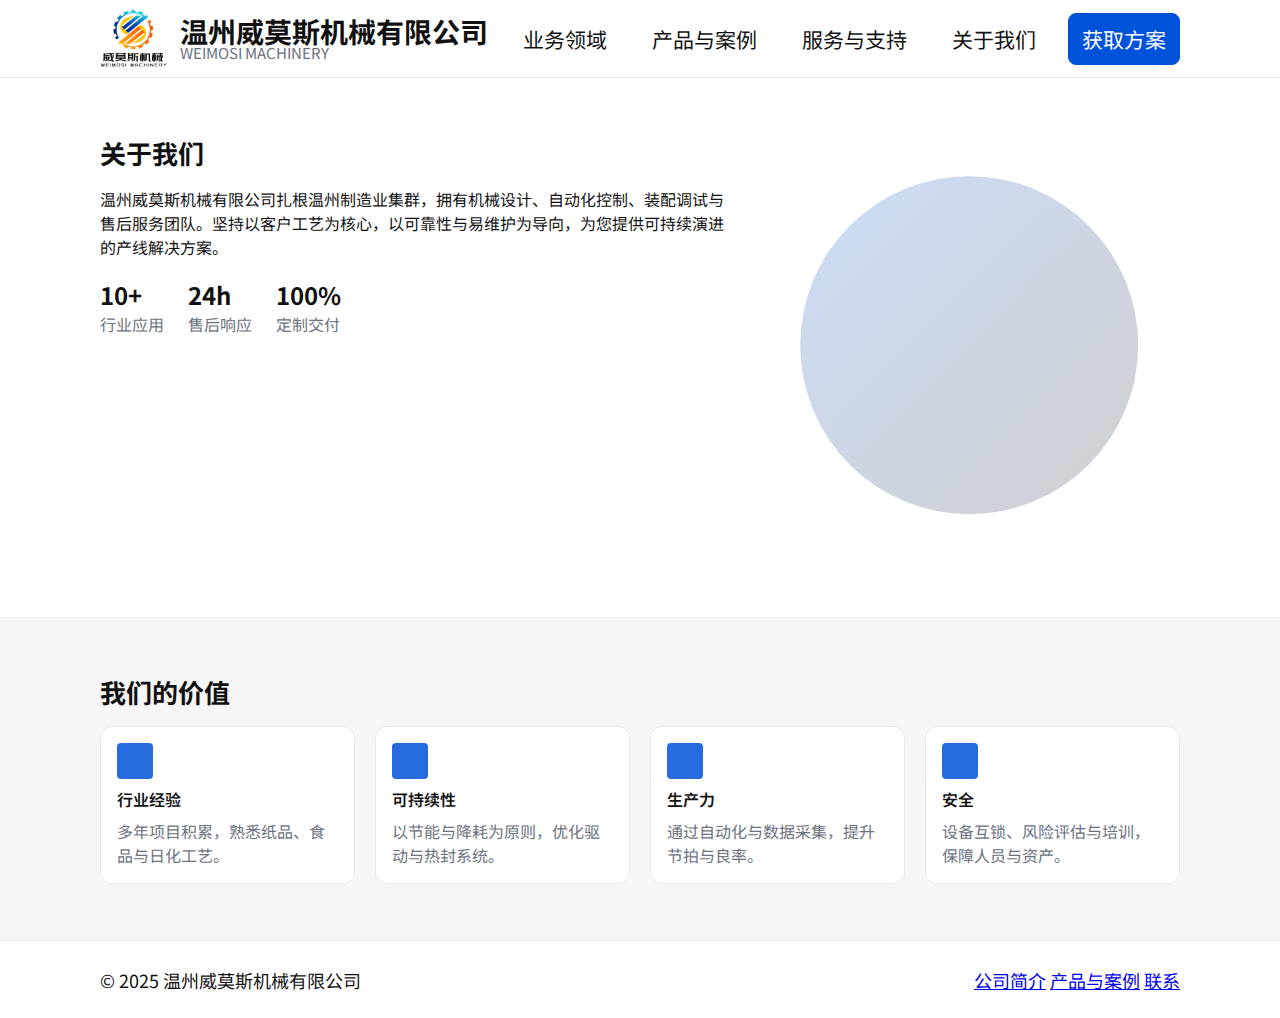
<file: about.html>
<!doctype html>
<html lang="zh-CN">
<head>
<meta charset="utf-8">
<meta name="viewport" content="width=device-width, initial-scale=1">
<title>关于我们 | 温州威莫斯机械有限公司</title>
<link rel="preconnect" href="https://fonts.googleapis.com">
<link rel="preconnect" href="https://fonts.gstatic.com" crossorigin>
<link href="https://fonts.googleapis.com/css2?family=Noto+Sans+SC:wght@400;600;700&display=swap" rel="stylesheet">
<link rel="stylesheet" href="styles.css">
</head>
<body>
<header class="site-header">
  <div class="container header-inner">
    <a class="brand" href="index.html">
      <img class="brand-logo" src="assets/logo.png" alt="温州威莫斯机械有限公司 Logo">
      <div class="brand-text">
        <strong>温州威莫斯机械有限公司</strong>
        <span>WEIMOSI MACHINERY</span>
      </div>
    </a>
    <nav class="nav">
      <a href="categories.html">业务领域</a>
      <a href="products.html">产品与案例</a>
      <a href="services.html">服务与支持</a>
      <a href="about.html">关于我们</a>
      <a class="cta" href="contact.html">获取方案</a>
    </nav>
  </div>
</header>

<section class="section">
  <div class="container about">
    <div class="about-text">
      <h2>关于我们</h2>
      <p>温州威莫斯机械有限公司扎根温州制造业集群，拥有机械设计、自动化控制、装配调试与售后服务团队。坚持以客户工艺为核心，以可靠性与易维护为导向，为您提供可持续演进的产线解决方案。</p>
      <div class="stats">
        <div class="stat"><span class="num">10+</span><span class="label">行业应用</span></div>
        <div class="stat"><span class="num">24h</span><span class="label">售后响应</span></div>
        <div class="stat"><span class="num">100%</span><span class="label">定制交付</span></div>
      </div>
    </div>
    <div class="about-media">
      <svg viewBox="0 0 200 200" class="placeholder" aria-hidden="true"><defs><linearGradient id="g" x1="0" y1="0" x2="1" y2="1"><stop offset="0%" stop-color="#0052d9"/><stop offset="100%" stop-color="#111"/></linearGradient></defs><circle cx="100" cy="100" r="80" fill="url(#g)" opacity="0.2"/></svg>
    </div>
  </div>
</section>

<section class="section alt values">
  <div class="container">
    <h2>我们的价值</h2>
    <div class="values-grid">
      <div class="value">
        <div class="value-icon"></div>
        <div class="value-title">行业经验</div>
        <div class="value-desc">多年项目积累，熟悉纸品、食品与日化工艺。</div>
      </div>
      <div class="value">
        <div class="value-icon"></div>
        <div class="value-title">可持续性</div>
        <div class="value-desc">以节能与降耗为原则，优化驱动与热封系统。</div>
      </div>
      <div class="value">
        <div class="value-icon"></div>
        <div class="value-title">生产力</div>
        <div class="value-desc">通过自动化与数据采集，提升节拍与良率。</div>
      </div>
      <div class="value">
        <div class="value-icon"></div>
        <div class="value-title">安全</div>
        <div class="value-desc">设备互锁、风险评估与培训，保障人员与资产。</div>
      </div>
    </div>
  </div>
</section>

<footer class="site-footer">
  <div class="container footer-inner">
    <div>© 2025 温州威莫斯机械有限公司</div>
    <div class="footer-links">
      <a href="about.html">公司简介</a>
      <a href="products.html">产品与案例</a>
      <a href="contact.html">联系</a>
    </div>
  </div>
</footer>

</body>
</html>
</file>
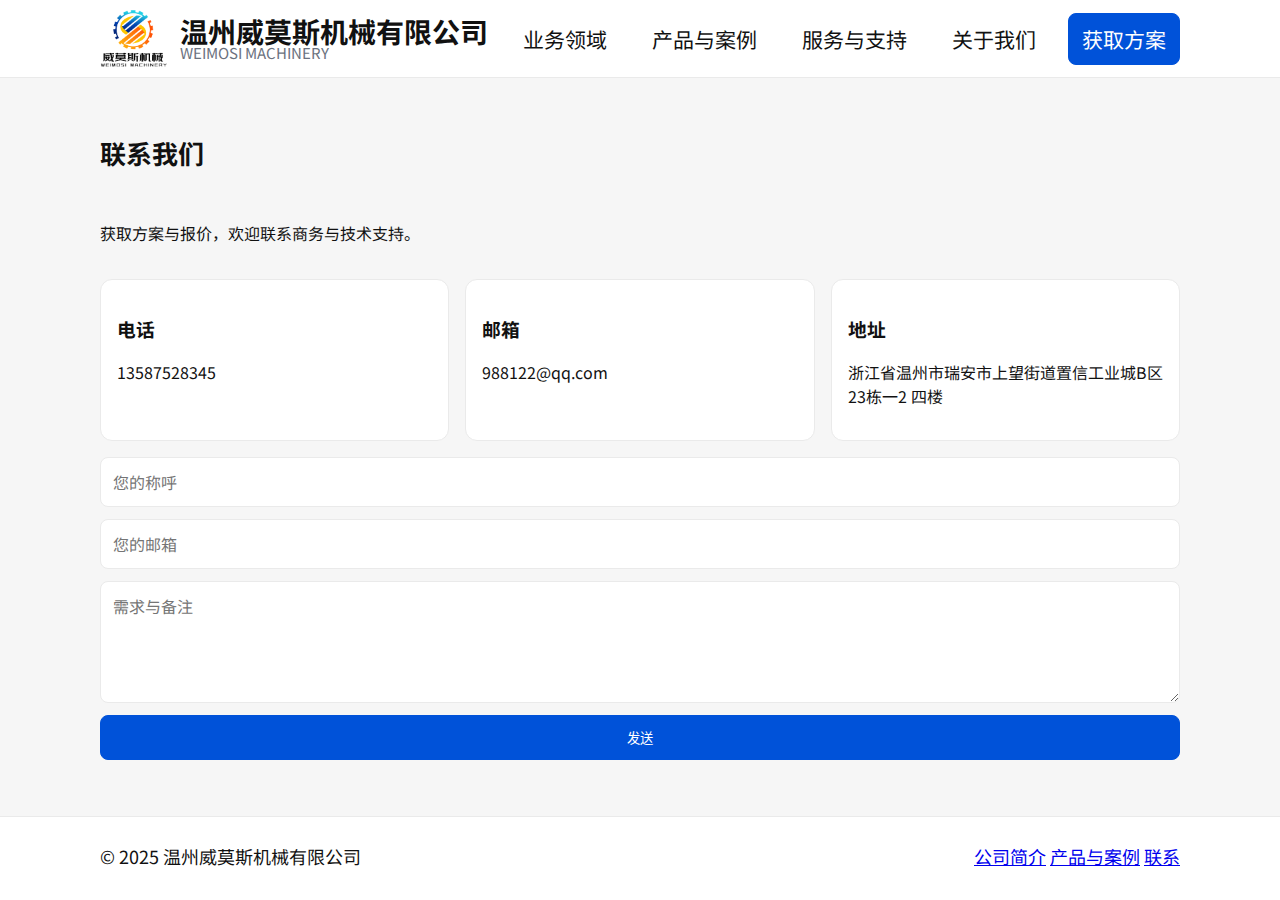
<file: contact.html>
<!doctype html>
<html lang="zh-CN">
<head>
<meta charset="utf-8">
<meta name="viewport" content="width=device-width, initial-scale=1">
<title>联系我们 | 温州威莫斯机械有限公司</title>
<link rel="preconnect" href="https://fonts.googleapis.com">
<link rel="preconnect" href="https://fonts.gstatic.com" crossorigin>
<link href="https://fonts.googleapis.com/css2?family=Noto+Sans+SC:wght@400;600;700&display=swap" rel="stylesheet">
<link rel="stylesheet" href="styles.css">
</head>
<body>
<header class="site-header">
  <div class="container header-inner">
    <a class="brand" href="index.html">
      <img class="brand-logo" src="assets/logo.png" alt="温州威莫斯机械有限公司 Logo">
      <div class="brand-text">
        <strong>温州威莫斯机械有限公司</strong>
        <span>WEIMOSI MACHINERY</span>
      </div>
    </a>
    <nav class="nav">
      <a href="categories.html">业务领域</a>
      <a href="products.html">产品与案例</a>
      <a href="services.html">服务与支持</a>
      <a href="about.html">关于我们</a>
      <a class="cta" href="contact.html">获取方案</a>
    </nav>
  </div>
</header>

<section class="section alt">
  <div class="container contact">
    <h2>联系我们</h2>
    <p>获取方案与报价，欢迎联系商务与技术支持。</p>
    <div class="contact-grid">
      <div class="contact-card">
        <h3>电话</h3>
        <p>13587528345</p>
      </div>
      <div class="contact-card">
        <h3>邮箱</h3>
        <p>988122@qq.com</p>
      </div>
      <div class="contact-card">
        <h3>地址</h3>
        <p>浙江省温州市瑞安市上望街道置信工业城B区23栋一2 四楼</p>
      </div>
      <form class="contact-form" action="#" method="post">
        <input type="text" name="name" placeholder="您的称呼" required>
        <input type="email" name="email" placeholder="您的邮箱" required>
        <textarea name="message" rows="4" placeholder="需求与备注" required></textarea>
        <button type="submit" class="btn primary">发送</button>
      </form>
    </div>
  </div>
</section>

<footer class="site-footer">
  <div class="container footer-inner">
    <div>© 2025 温州威莫斯机械有限公司</div>
    <div class="footer-links">
      <a href="about.html">公司简介</a>
      <a href="products.html">产品与案例</a>
      <a href="contact.html">联系</a>
    </div>
  </div>
</footer>

</body>
</html>
</file>
<file: styles.css>
:root{--text:#111;--muted:#6b7280;--primary:#0052d9;--surface:#ffffff;--surface-2:#f6f6f6;--border:#eaeaea}
*{box-sizing:border-box}
html,body{padding:0;margin:0}
body{font-family:'Noto Sans SC',system-ui,-apple-system,Segoe UI,Roboto,Helvetica,Arial,"PingFang SC","Hiragino Sans GB","Microsoft YaHei",sans-serif;color:var(--text);background:#fff}
img{max-width:100%;display:block}
.container{width:100%;max-width:1120px;margin:0 auto;padding:0 20px}
.btn{display:inline-block;padding:12px 18px;border-radius:8px;border:1px solid var(--border);text-decoration:none;color:var(--text);background:var(--surface);transition:.2s}
.btn:hover{transform:translateY(-1px)}
.btn.primary{background:var(--primary);color:#fff;border-color:var(--primary)}
.site-header{position:sticky;top:0;background:#fff;border-bottom:1px solid var(--border);z-index:10}
.topbar{background:var(--primary);color:#fff}
.topbar-inner{display:flex;align-items:center;justify-content:space-between;height:36px}
.topbar a{color:#fff;text-decoration:none}
.header-inner{display:flex;align-items:center;justify-content:space-between;min-height:77px}
.brand{display:flex;align-items:center;gap:12px;color:inherit;text-decoration:none}
.brand-logo{width:68px;height:68px;object-fit:contain}
.brand-text{display:flex;flex-direction:column;line-height:1}
.brand-text strong{font-weight:700;font-size:28px}
.brand-text span{font-size:15px;color:var(--muted)}
.nav{display:flex;gap:19px;align-items:center}
.nav a{color:var(--text);text-decoration:none;padding:10px 13px;border-radius:8px;font-size:21px}
.nav .cta{background:var(--primary);border:1px solid var(--primary);color:#fff}
.hero{background:#fff}
.hero-inner{display:grid;grid-template-columns:1.2fr .8fr;gap:32px;padding:77px 0}
.hero-content h1{font-size:51px;margin:0 0 12px}
.hero-content p{color:var(--muted);margin:0 0 24px;font-size:18px}
.hero-img{border-radius:12px;border:1px solid var(--border);background:var(--surface-2)}
.section{padding:56px 0}
.section h2{font-size:26px;margin:0 0 16px}
.section.alt{background:var(--surface-2)}
.cards{display:grid;grid-template-columns:repeat(2,1fr);gap:24px}
.card{background:#fff;border:1px solid var(--border);border-radius:12px;overflow:hidden;display:flex;flex-direction:column}
.card-img{height:200px;object-fit:cover;background:var(--surface-2)}
.card-body{padding:18px}
.card-body h3{margin:0 0 8px;font-size:26px}
.card-body p{margin:0 0 14px;color:var(--muted);font-size:18px}
.features{display:grid;gap:6px;padding:0;margin:0}
.features li{list-style:none;position:relative;padding-left:18px}
.features li::before{content:"";position:absolute;left:0;top:8px;width:8px;height:8px;border-radius:50%;background:var(--primary)}
.gallery{display:grid;grid-template-columns:repeat(3,1fr);gap:16px}
.gallery-item{border-radius:12px;overflow:hidden;border:1px solid var(--border);background:#fff}
.gallery-item img{height:180px;object-fit:cover}
.gallery-item figcaption{padding:12px;color:var(--muted);font-size:18px}
.about{display:grid;grid-template-columns:1.2fr .8fr;gap:24px}
.stats{display:flex;gap:24px;margin-top:18px}
.stat{display:flex;flex-direction:column;align-items:flex-start}
.num{font-size:24px;font-weight:700}
.label{color:var(--muted)}
.placeholder{width:100%;height:auto}
.contact{display:flex;flex-direction:column;gap:18px}
.contact-grid{display:grid;grid-template-columns:repeat(3,1fr);gap:16px}
.contact-card{background:#fff;border:1px solid var(--border);border-radius:12px;padding:16px}
.contact-form{grid-column:1/-1;display:grid;gap:12px}
.contact-form input,.contact-form textarea{padding:12px;border:1px solid var(--border);border-radius:8px;font:inherit}
.site-footer{border-top:1px solid var(--border);background:#fff}
.footer-inner{display:flex;align-items:center;justify-content:space-between;min-height:77px;font-size:18px}
.values-grid{display:grid;grid-template-columns:repeat(4,1fr);gap:20px}
.value{background:#fff;border:1px solid var(--border);border-radius:12px;padding:16px;display:flex;flex-direction:column;gap:8px}
.value-title{font-weight:600}
.value-desc{color:var(--muted)}
.value-icon{width:36px;height:36px;border-radius:4px;background:var(--primary);opacity:.85}
.values-grid{display:grid;grid-template-columns:repeat(4,1fr);gap:20px}
.value{background:#fff;border:1px solid var(--border);border-radius:12px;padding:16px;display:flex;flex-direction:column;gap:8px}
.value-title{font-weight:600}
.value-desc{color:var(--muted)}
.value-icon{width:36px;height:36px;border-radius:4px;background:var(--primary);opacity:.85}
@media (max-width:900px){.hero-inner{grid-template-columns:1fr}.cards{grid-template-columns:1fr}.gallery{grid-template-columns:1fr 1fr}.about{grid-template-columns:1fr}.contact-grid{grid-template-columns:1fr}}
@media (max-width:900px){.tiles{grid-template-columns:1fr 1fr}.tile-cover{height:180px}}
@media (max-width:768px){.container{padding:0 16px}.header-inner{min-height:64px}.brand-logo{width:48px;height:48px}.brand-text strong{font-size:22px}.brand-text span{font-size:12px}.nav{gap:10px;overflow-x:auto;white-space:nowrap;-webkit-overflow-scrolling:touch;padding-bottom:6px}.nav a{font-size:16px;padding:8px 10px}.hero-inner{grid-template-columns:1fr;padding:56px 0}.hero-content h1{font-size:34px}.hero-content p{font-size:16px}.cards{grid-template-columns:1fr}.gallery{grid-template-columns:1fr}.tiles{grid-template-columns:1fr}.tile-cover{height:160px}.section{padding:40px 0}.footer-inner{min-height:64px;font-size:16px}}
.tiles{display:grid;grid-template-columns:repeat(3,1fr);gap:16px}
.tile{position:relative;border-radius:14px;overflow:hidden;border:1px solid var(--border);background:#000}
.tile-cover{width:100%;height:220px;object-fit:cover;filter:saturate(1.05)}
.tile::after{content:"";position:absolute;inset:0;background:linear-gradient(180deg,rgba(0,0,0,.0),rgba(0,0,0,.55))}
.tile-content{position:absolute;left:0;right:0;bottom:0;padding:16px;color:#fff;display:flex;align-items:center;justify-content:space-between}
.tile-title{font-size:23px;font-weight:700}
.tile-cta{background:rgba(255,255,255,.15);padding:10px 13px;border-radius:10px;border:1px solid rgba(255,255,255,.35);backdrop-filter:saturate(1.2);font-size:14px}
.tile:hover .tile-cover{transform:scale(1.04);transition:.3s}
</file>
